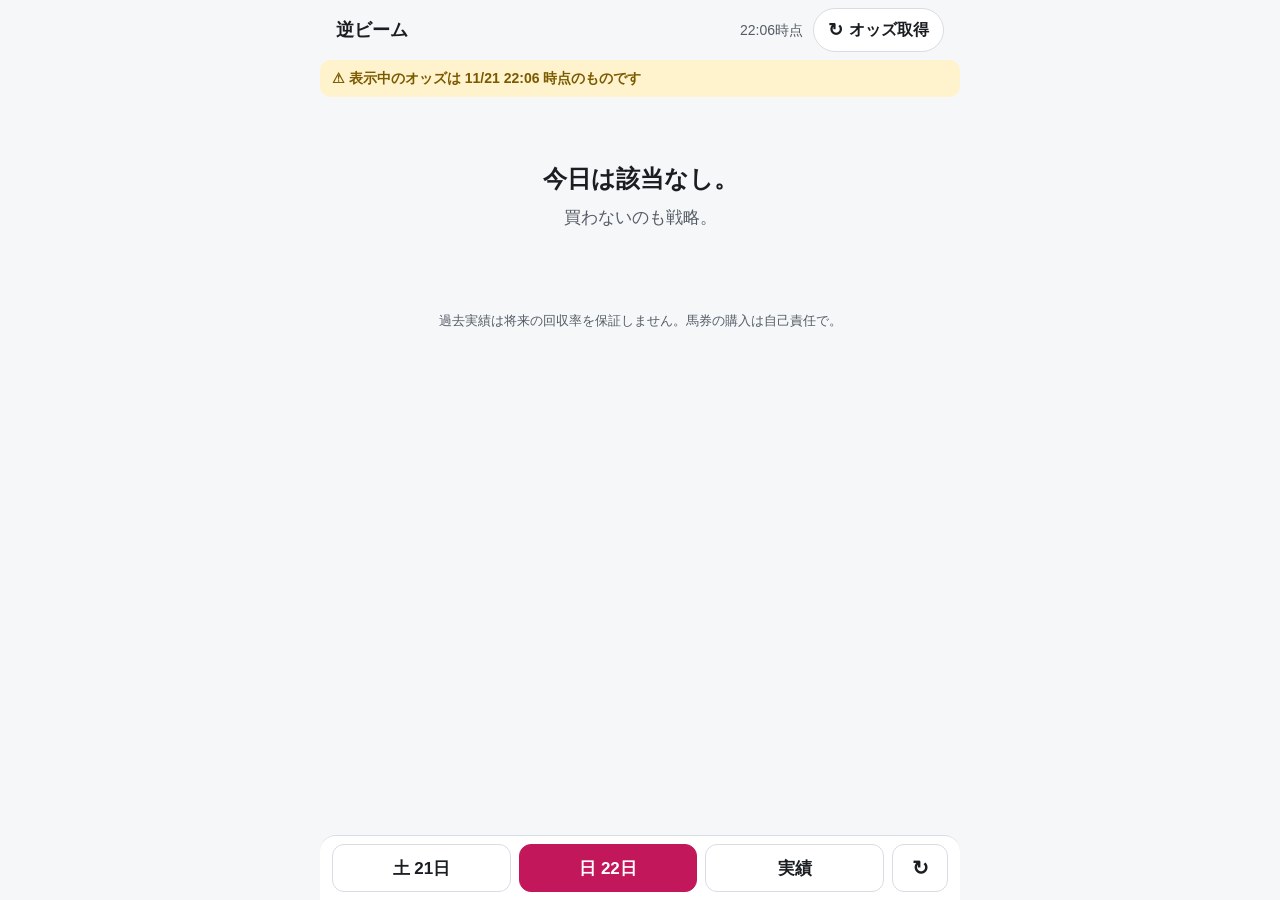
<file: site/index.html>
<!DOCTYPE html>
<html lang="ja">
<head>
<meta charset="utf-8">
<meta name="viewport" content="width=device-width, initial-scale=1, viewport-fit=cover">
<meta name="robots" content="noindex,nofollow">
<meta name="theme-color" content="#101418" media="(prefers-color-scheme: dark)">
<meta name="theme-color" content="#f6f7f9" media="(prefers-color-scheme: light)">
<meta name="apple-mobile-web-app-capable" content="yes">
<meta name="apple-mobile-web-app-status-bar-style" content="default">
<meta name="apple-mobile-web-app-title" content="逆ビーム">
<title>逆・血統ビーム</title>
<link rel="manifest" href="manifest.json">
<link rel="icon" href="icons/icon.svg" type="image/svg+xml">
<link rel="apple-touch-icon" href="icons/apple-touch-icon.png">
<link rel="stylesheet" href="app.css">
</head>
<body>
<header class="topbar">
  <h1 class="app-title">逆ビーム</h1>
  <div class="odds-status">
    <span id="odds-asof" class="odds-asof">--:--時点</span>
    <button id="refresh-btn" class="refresh-btn" type="button" aria-label="最新オッズを取得">
      <span class="refresh-icon" aria-hidden="true">↻</span><span class="refresh-label">オッズ取得</span>
    </button>
  </div>
</header>

<div id="stale-note" class="stale-note" hidden></div>
<div id="fetch-status" class="stale-note fetch-status" hidden aria-live="polite"></div>

<main id="main" class="main">
  <section id="view-day" class="view">
    <div id="hero-slot"></div>
    <div id="card-list"></div>
    <section id="watch-section" hidden>
      <h2 class="section-title">参考(30-50倍) <span class="section-sub">検証データ希薄・購入対象外</span></h2>
      <div id="watch-list"></div>
    </section>
    <details id="outband-details" class="outband" hidden>
      <summary id="outband-summary" class="outband-summary"></summary>
      <div id="outband-list"></div>
    </details>
    <section id="finished-section" hidden>
      <h2 class="section-title">終了</h2>
      <div id="finished-list"></div>
    </section>
    <div id="empty-state" class="empty-state" hidden>
      <p class="empty-main">今日は該当なし。</p>
      <p class="empty-sub">買わないのも戦略。</p>
    </div>
  </section>

  <section id="view-results" class="view" hidden>
    <div id="results-body"></div>
  </section>
</main>

<footer class="disclaimer">
  過去実績は将来の回収率を保証しません。馬券の購入は自己責任で。
</footer>

<nav class="tabbar" aria-label="日付切替">
  <button id="tab-sat" class="tab" type="button" aria-pressed="false">土</button>
  <button id="tab-sun" class="tab" type="button" aria-pressed="false">日</button>
  <button id="tab-results" class="tab" type="button" aria-pressed="false">実績</button>
  <button id="tab-refresh" class="tab tab-refresh" type="button" aria-label="オッズ更新">↻</button>
</nav>

<div id="spinner" class="spinner" hidden aria-live="polite">更新中…</div>

<script src="app.js"></script>
</body>
</html>
</file>
<file: site/app.css>
/* 逆・血統ビーム — モバイルファースト(基準幅375px)・片手操作・屋外視認 */
:root {
  --bg: #f6f7f9;
  --card: #ffffff;
  --text: #1a1d21;
  --text-sub: #555c66;
  --line: #d9dde3;
  --accent: #c2185b;        /* 帯内バッジ(4.5:1 on white) */
  --accent-text: #ffffff;
  --warn-bg: #fff3cd;
  --warn-text: #7a5a00;
  --chip-bg: #e9edf2;
  --urgent: #b71c1c;
  --hero-border: #c2185b;
  --tabbar-bg: #ffffff;
}
@media (prefers-color-scheme: dark) {
  :root {
    --bg: #101418;
    --card: #1a2027;
    --text: #eef1f4;
    --text-sub: #a6afba;
    --line: #303945;
    --accent: #ff5c8d;
    --accent-text: #23050f;
    --warn-bg: #3d3110;
    --warn-text: #ffd76a;
    --chip-bg: #262e38;
    --urgent: #ff6b5e;
    --hero-border: #ff5c8d;
    --tabbar-bg: #161b21;
  }
}

* { box-sizing: border-box; }
html { -webkit-text-size-adjust: 100%; }
body {
  margin: 0;
  font-family: -apple-system, BlinkMacSystemFont, "Hiragino Sans", "Noto Sans JP", sans-serif;
  font-size: 16px;
  line-height: 1.5;
  background: var(--bg);
  color: var(--text);
  padding-bottom: calc(76px + env(safe-area-inset-bottom));
  overflow-x: hidden;
}
@media (prefers-reduced-motion: reduce) {
  * { animation: none !important; transition: none !important; }
}

/* ─── 上部バー ─── */
.topbar {
  display: flex;
  align-items: center;
  justify-content: space-between;
  gap: 8px;
  padding: calc(8px + env(safe-area-inset-top)) 16px 8px;
}
.app-title { font-size: 18px; margin: 0; font-weight: 800; }
.odds-status { display: flex; align-items: center; gap: 10px; }
.odds-asof { color: var(--text-sub); font-size: 14px; }
.refresh-btn {
  min-width: 44px;
  min-height: 44px;
  padding: 0 14px;
  border: 1px solid var(--line);
  border-radius: 22px;
  background: var(--card);
  color: var(--text);
  font-size: 16px;
  font-weight: 700;
  display: inline-flex;
  align-items: center;
  gap: 6px;
}
.refresh-btn:active { opacity: .7; }
.refresh-btn:disabled { opacity: .45; }
.refresh-btn:disabled .refresh-icon {
  display: inline-block;
  animation: spin 1.2s linear infinite;
}
@keyframes spin { to { transform: rotate(360deg); } }
.refresh-icon { font-size: 18px; }

/* オッズ取得の進行状況 (stale-noteの色違い・情報系) */
.fetch-status {
  background: var(--card);
  color: var(--text-sub);
  border: 1px solid var(--line);
}

.stale-note {
  margin: 0 16px 8px;
  padding: 8px 12px;
  border-radius: 10px;
  background: var(--warn-bg);
  color: var(--warn-text);
  font-size: 14px;
  font-weight: 600;
}

/* ─── カード ─── */
.main { padding: 0 12px; }
.race-card {
  background: var(--card);
  border: 1px solid var(--line);
  border-radius: 14px;
  padding: 14px;
  margin: 0 0 10px;
  width: 100%;
  text-align: left;
  color: var(--text);
  font: inherit;
  display: block;
}
button.race-card { cursor: pointer; }
.race-card.hero {
  border: 2px solid var(--hero-border);
  padding: 18px 16px;
}
.hero-label {
  font-size: 13px;
  font-weight: 800;
  color: var(--accent);
  letter-spacing: .06em;
  margin-bottom: 4px;
}
.card-line1 {
  display: flex;
  align-items: baseline;
  gap: 8px;
  flex-wrap: wrap;
}
.race-time { font-size: 17px; font-weight: 800; }
.race-place { font-size: 17px; font-weight: 800; }
.race-cond { font-size: 14px; color: var(--text-sub); }
.countdown { margin-left: auto; font-size: 14px; font-weight: 700; color: var(--text-sub); }
.countdown.urgent { color: var(--urgent); }
.horse-line { margin: 6px 0 4px; }
.horse-number {
  display: inline-block;
  min-width: 30px;
  text-align: center;
  border: 2px solid var(--text);
  border-radius: 8px;
  font-size: 18px;
  font-weight: 800;
  padding: 0 4px;
  margin-right: 8px;
}
.horse-name { font-size: 22px; font-weight: 800; }
.hero .horse-name { font-size: 26px; }
.odds-line { margin: 2px 0 6px; }
.odds-badge {
  display: inline-block;
  font-size: 18px;
  font-weight: 800;
  padding: 3px 12px;
  border-radius: 10px;
  background: var(--chip-bg);
  color: var(--text);
}
.odds-badge.tier-core { background: var(--accent); color: var(--accent-text); }
.odds-badge.tier-watch {
  background: transparent;
  border: 2px solid var(--accent);
  color: var(--text);
  padding: 1px 10px;
}
.watch-tag {
  font-size: 12px;
  font-weight: 700;
  color: var(--accent);
  margin-left: 8px;
  vertical-align: 2px;
}
.odds-badge.waiting { font-size: 15px; }
.excl-badge {
  display: inline-block;
  min-width: 26px;
  text-align: center;
  margin-left: 6px;
  padding: 1px 4px;
  border-radius: 8px;
  background: var(--warn-bg);
  color: var(--warn-text);
  font-size: 14px;
  font-weight: 800;
  vertical-align: 3px;
}
.chips { display: flex; flex-wrap: wrap; gap: 6px; }
.chip {
  font-size: 13px;
  font-weight: 600;
  background: var(--chip-bg);
  color: var(--text);
  border-radius: 999px;
  padding: 3px 10px;
}
.chip.warn { background: var(--warn-bg); color: var(--warn-text); }
.chip.sub { background: transparent; border: 1px dashed var(--line); color: var(--text-sub); }

.card-detail { margin-top: 10px; border-top: 1px solid var(--line); padding-top: 10px; }
.perf-line { font-size: 14px; color: var(--text-sub); margin: 0 0 8px; }
.detail-note { font-size: 14px; color: var(--text-sub); margin: 0 0 8px; }
.nk-link {
  display: inline-flex;
  align-items: center;
  min-height: 44px;
  padding: 0 14px;
  border: 1px solid var(--line);
  border-radius: 10px;
  color: var(--text);
  font-weight: 700;
  text-decoration: none;
}

/* ─── 帯外・終了・空状態 ─── */
.section-title { font-size: 15px; color: var(--text-sub); margin: 18px 4px 8px; }
.section-sub { font-size: 13px; font-weight: 400; }
.race-card.watch-card { padding: 10px 14px; }
.watch-card .horse-name { font-size: 18px; }
.watch-card .odds-badge { font-size: 16px; }
.outband { margin: 4px 0 10px; }
.outband-summary {
  list-style: none;
  min-height: 44px;
  display: flex;
  align-items: center;
  gap: 8px;
  padding: 0 14px;
  background: var(--card);
  border: 1px solid var(--line);
  border-radius: 14px;
  font-weight: 700;
  cursor: pointer;
}
.outband-summary::-webkit-details-marker { display: none; }
.outband-summary::after { content: "▾"; margin-left: auto; color: var(--text-sub); }
.outband[open] .outband-summary::after { content: "▴"; }
.outband-list, #outband-list { margin-top: 10px; }
.race-card.outband-card, .race-card.finished-card { opacity: .72; }

.empty-state { text-align: center; padding: 56px 16px; }
.empty-main { font-size: 24px; font-weight: 800; margin: 0 0 8px; }
.empty-sub { font-size: 17px; color: var(--text-sub); margin: 0; }

/* ─── 実績 ─── */
.results-table { width: 100%; border-collapse: collapse; background: var(--card); border-radius: 14px; overflow: hidden; }
.results-table th, .results-table td {
  padding: 12px 14px;
  text-align: right;
  border-bottom: 1px solid var(--line);
  font-size: 16px;
}
.results-table th:first-child, .results-table td:first-child { text-align: left; }
.results-table .roi-good { font-weight: 800; color: var(--accent); }
.results-note { font-size: 14px; color: var(--text-sub); margin: 10px 4px; }

/* ─── 連敗状況・累積収支グラフ ─── */
.streak-card, .pnl-card {
  background: var(--card);
  border: 1px solid var(--line);
  border-radius: 14px;
  padding: 14px;
}
.streak-main { font-size: 18px; }
.streak-main strong { font-size: 24px; font-weight: 800; }
.streak-sub { font-size: 13px; color: var(--text-sub); margin-top: 4px; }
.pnl-years { display: flex; gap: 8px; margin: 0 0 10px; }
.pnl-year {
  flex: 1;
  min-height: 44px;
  border: 1px solid var(--line);
  border-radius: 12px;
  background: transparent;
  color: var(--text);
  font-size: 15px;
  font-weight: 700;
}
.pnl-year[aria-pressed="true"] {
  background: var(--accent);
  color: var(--accent-text);
  border-color: var(--accent);
}
.pnl-svg { width: 100%; height: auto; display: block; touch-action: pan-y; }
.pnl-text { font-size: 10px; fill: var(--text-sub); }
.pnl-end { font-weight: 700; fill: var(--text); }

/* ─── フッター・タブバー ─── */
.disclaimer {
  margin: 24px 16px 8px;
  font-size: 13px;
  color: var(--text-sub);
  text-align: center;
}
.tabbar {
  position: fixed;
  left: 0; right: 0; bottom: 0;
  display: flex;
  gap: 8px;
  padding: 8px 12px calc(8px + env(safe-area-inset-bottom));
  background: var(--tabbar-bg);
  border-top: 1px solid var(--line);
}
.tab {
  flex: 1;
  min-height: 48px;
  border: 1px solid var(--line);
  border-radius: 12px;
  background: transparent;
  color: var(--text);
  font-size: 17px;
  font-weight: 800;
}
.tab[aria-pressed="true"] { background: var(--accent); color: var(--accent-text); border-color: var(--accent); }
.tab:active { opacity: .7; }
.tab-refresh { flex: 0 0 56px; font-size: 20px; }

.spinner {
  position: fixed;
  bottom: calc(84px + env(safe-area-inset-bottom));
  left: 50%;
  transform: translateX(-50%);
  background: var(--card);
  border: 1px solid var(--line);
  border-radius: 999px;
  padding: 8px 18px;
  font-weight: 700;
}

/* ─── PC幅 ─── */
@media (min-width: 700px) {
  .main, .topbar, .stale-note { max-width: 640px; margin-left: auto; margin-right: auto; }
  .tabbar { max-width: 640px; left: 50%; transform: translateX(-50%); border-radius: 16px 16px 0 0; }
  .disclaimer { max-width: 640px; margin-left: auto; margin-right: auto; }
}
</file>
